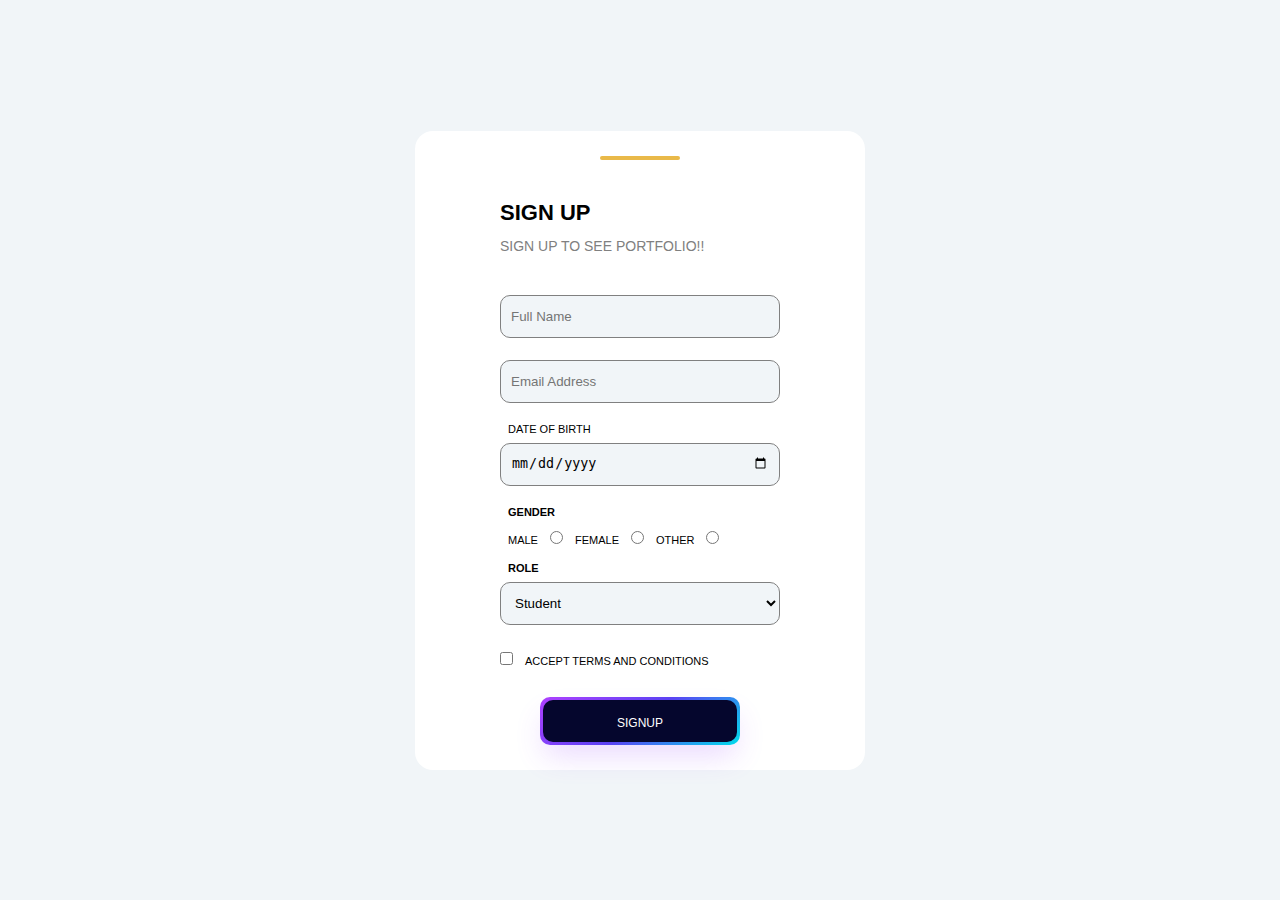
<file: index.html>
<!DOCTYPE html>
<html lang="en">
<head>
    <meta charset="UTF-8">
    <meta http-equiv="X-UA-Compatible" content="IE=edge">
    <meta name="viewport" content="width=device-width, initial-scale=1.0">
    <title>Registration</title>
    <link rel="stylesheet" href="./css/register.css" />
</head>
<body>
    <div class="main">
        
        <div class="form-box">
            
            <div class="input-box">
                <div class="underline"></div>
                <div class="title">
                <h1>SIGN UP</h1>
                <P>SIGN UP TO SEE PORTFOLIO!!</P>
                </div>
                <input class="inputs" type="text" id="uname" name="uname" placeholder="Full Name" />
                <input class="inputs" type="email" id="email" name="email" placeholder="Email Address" />
                <label>Date of Birth</label>
                <input class="inputs" type="date" id="dob" name="dob" placeholder="Date of Birth" />
                <label class="add-on">Gender</label>
                <div class="radio-group">
                    <label>Male</label>
                    <input type="radio" value="Female" />
                    <label>Female</label>
                    <input type="radio" value="Other" />
                    <label>Other</label>
                    <input type="radio" value="Male" />
                </div>
                <label class="add-on" for="languages">Role</label>
                <select class="inputs" name="" id="languages">
                <option value="">Student</option>
                <option value="">Teacher</option>
                </select>
                <div class="radio-group">
                    <input type="checkbox" id="vehicle1" name="vehicle1" value="Bike">
                    <label for="vehicle1">ACCEPT TERMS AND CONDITIONS</label><br>
                </div>
                <br />
                <div class="button-box">
                <a href="./home.html" class="button-64" role="button"><span class="text">SIGNUP</span></a></div>
            </div>
        </div>
    </div>
</body>
</html>
</file>
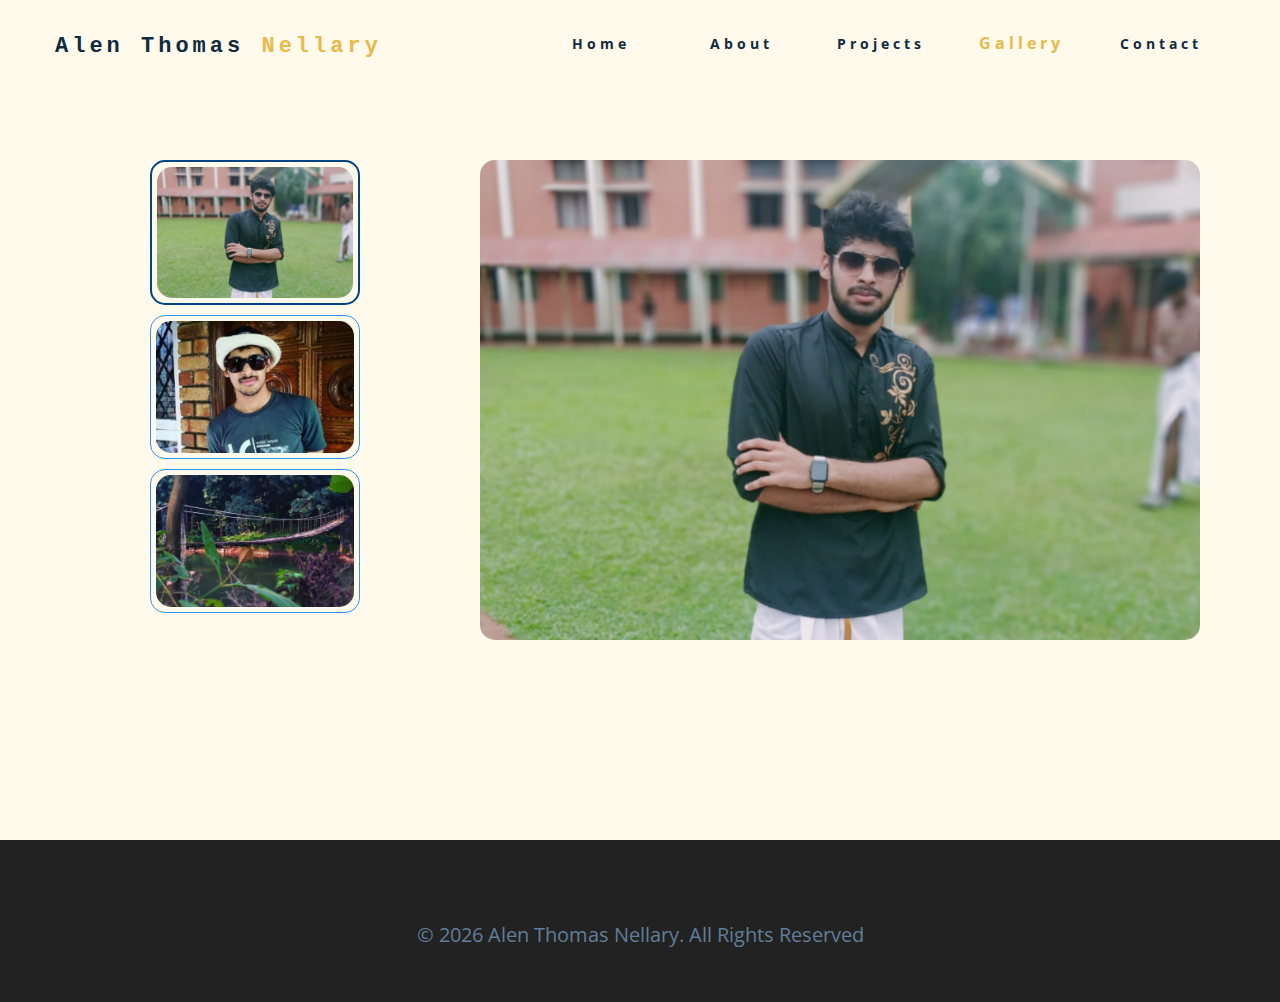
<file: gallery.html>
<!DOCTYPE html>
<html lang="en">
<head>
    <meta charset="UTF-8" />
    <meta http-equiv="X-UA-Compatible" content="IE=edge,chrome=1"> 
    <meta name="viewport" content="width=device-width, initial-scale=1.0"> 
    <title>Alen Thomas Nellary || Gallery</title>
	<meta name="description" content="This is very simple and easy to navigate image gallery using CSS. The gallery show a big image and change on clicking the thumbnail." />
    <meta name="author" content="Codeconvey" />
    <!--Only for demo purpose - no need to add.-->
    <link rel="stylesheet" type="text/css" href="./css/styles.css" />
    <link rel="stylesheet" type="text/css" href="./css/gallery.css" />
</head>
<body>
  <nav class="nav" id="nav">
    <div class="nav-center">
      <!-- nav header -->
      <div class="nav-header">
        <h1 class="name-logo">Alen Thomas <span style="color: #e9b949;">Nellary</span></h1>
        <!-- <img src="./images/logo.svg" class="nav-logo" alt="nav logo" /> -->
        <button class="nav-btn" id="nav-btn">
          <i class="fas fa-bars"></i>
        </button>
      </div>
      <!-- nav-links -->
      <ul class="nav-links">
        <li>
          <a href="home.html">home</a>
        </li>
        <li>
          <a href="about.html">about</a>
        </li>
        <li>
          <a href="projects.html">projects</a>
        </li>
        <li>
          <a style="color: #e9b949; font-size: 16px;">gallery</a>
        </li>
        <li>
          <a href="contact.html">contact</a>
        </li>
      </ul>
    </div>
  </nav>
  <!-- end of navbar -->
  <!-- sidebar -->
  <aside class="sidebar" id="sidebar">
    <div>
      <button class="close-btn" id="close-btn">
        <i class="fas fa-times"></i>
      </button>
      <!-- nav-links -->
      <ul class="sidebar-links">
        <li>
          <a href="home.html">home</a>
        </li>
        <li>
          <a href="about.html">about</a>
        </li>
        <li>
          <a href="projects.html">projects</a>
        </li>
        <li>
          <a href="projects.html">gallery</a>
        </li>
        <li>
          <a href="projects.html">contact</a>
        </li>
      </ul>
      <!-- social icons -->
      <ul class="social-icons">
        <li>
          <a href="https://www.twitter.com" class="social-icon">
            <i class="fab fa-facebook"></i>
          </a>
        </li>
        <li>
          <a href="https://www.twitter.com" class="social-icon">
            <i class="fab fa-linkedin"></i>
          </a>
        </li>
        <li>
          <a href="https://www.twitter.com" class="social-icon">
            <i class="fab fa-squarespace"></i>
          </a>
        </li>
        <li>
          <a href="https://www.twitter.com" class="social-icon">
            <i class="fab fa-behance"></i>
          </a>
        </li>
        <li>
          <a href="https://www.twitter.com" class="social-icon">
            <i class="fab fa-instagram"></i>
          </a>
        </li>
      </ul>
    </div>
  </aside>
  <!-- end of sidebar -->
  <!-- header -->
<section style="background-color: hsl(45, 100%, 96%); padding: 80px 80px 80px 150px;">
    <div class="rt-container">
          <div class="col-rt-12">
              
              <div class="image-gallery">
                  <input id="tab1" type="radio" name="tabs" checked>
                  <label for="tab1"><img width="100" height="100" src="images/1.png"></label>  
                    
                  <input id="tab2" type="radio" name="tabs">
                  <label for="tab2"><img width="100" height="100" src="images/2.jpg"></label>  
                    
                  <input id="tab3" type="radio" name="tabs">
                  <label for="tab3"><img width="100" height="100" src="images/3.png"></label>

                  <section id="content1" style="margin-left: 120px;">
                    <img src="images/1.png">
                  </section>  
                    
                  <section id="content2" style="margin-left: 120px;">
                    <img src="images/2.jpg">
                  </section>
                    
                  <section id="content3" style="margin-left: 120px;">
                    <img src="images/3.png">
                  </section>
			  </div>

		</div>
    </div>
</section>
  <!--end of  blog -->
  <!-- footer -->
  <footer class="footer">
    <!-- social icons -->
    <ul class="social-icons">
      <li>
        <a href="https://github.com/alenthomas678" class="social-icon">
          <i class="fab fa-github"></i>
        </a>
      </li>
      <li>
        <a href="https://www.linkedin.com/in/alen-thomas-nellary-8861351b2" class="social-icon">
          <i class="fab fa-linkedin"></i>
        </a>
      </li>
      <li>
        <a href="https://www.facebook.com/alen.thomas.73550" class="social-icon">
          <i class="fab fa-facebook"></i>
        </a>
      </li>
      <li>
        <a href="https://www.instagram.com/alen_.678" class="social-icon">
          <i class="fab fa-instagram"></i>
        </a>
      </li>
    </ul>

    <p>&copy; <span id="date"></span> alen thomas nellary. all rights reserved</p>
  </footer>
  <script src="./js/app.js"></script>
</body>
</html>
</file>
<file: css/register.css>
* {
    margin: 0;
    padding: 0;
    box-sizing: border-box;
}

.main {
    background: #f1f5f8;
    width: 100vw;
    height: 100vh;
    display: flex;
    justify-content: center;
    align-items: center;
}

label {
    font-family: 'Lucida Sans', 'Lucida Sans Regular', 'Lucida Grande', 'Lucida Sans Unicode', Geneva, Verdana, sans-serif;
    font-size: 11px;
    margin: 4px 8px 2px 8px;
    text-transform: uppercase;
}

.add-on {
    font-weight: bold;
}

.label-1 {
    margin-top: 25px;
}

.title {
    margin-bottom: 35px;
    margin-top: 20px;
    
    font-family:'Gill Sans', 'Gill Sans MT', Calibri, 'Trebuchet MS', sans-serif
}

.title h1 {
    font-size: 22px;
    font-weight: bold;
}

.title p {
    font-size: 14px;
    color: grey;
    margin-top: 12px;
}

.underline {
    width: 5rem;
    height: 0.25rem;
    margin-bottom: 1.25rem;
    background: hsl(42, 78%, 60%);
    margin-left: auto;
    margin-right: auto;
    border-radius: 10px;
  }

.inputs {
    width: 280px;
    height: 43px;
    border: 1.5px solid grey;
    border-radius: 10px;
    margin-top: 6px;
    margin-bottom: 16px;
    background: #f1f5f8;
    padding: 10px;
    color: #000;
}

.inputs2 {
  width: 280px;
  border: 1.5px solid grey;
  border-radius: 10px;
  margin-top: 6px;
  margin-bottom: 16px;
  background: #f1f5f8;
  padding: 10px;
  color: #000;
}

.radio-group {
    display: inline-block;
    margin: 10px 0px;
}

.form-box {
    display: flex;
    justify-content: center;
    width: 450px;
    min-height: 200px;
    background: #ffffff;
    border-radius: 18px;
}

.input-box {
    display: flex;
    flex-direction: column;
    padding: 25px;
}

.button-64 {
  align-items: center;
  background-image: linear-gradient(144deg,#AF40FF, #5B42F3 50%,#00DDEB);
  border: 0;
  border-radius: 10px;
  box-shadow: rgba(151, 65, 252, 0.2) 0 15px 30px -5px;
  box-sizing: border-box;
  color: #FFFFFF;
  display: flex;
  font-family: Phantomsans, sans-serif;
  font-size: 12px;
  justify-content: center;
  max-width: 200px;
  min-width: 120px;
  padding: 3px;
  text-decoration: none;
  user-select: none;
  -webkit-user-select: none;
  touch-action: manipulation;
  white-space: nowrap;
  cursor: pointer;
  text-align: center;
}

.button-64:active,
.button-64:hover {
  outline: 0;
}

.button-64 span {
  background-color: rgb(5, 6, 45);
  padding: 16px 24px;
  border-radius: 10px;
  width: 200px;
  height: 42px;
  transition: 300ms;
}

.button-64:hover span {
  background: none;
}

@media (min-width: 768px) {
  .button-64 {
    font-size: 12px;
    min-width: 200px;
  }
}

.button-box {
    width: 100%;
    display: flex;
    justify-content: center;
}
</file>
<file: css/styles.css>
/*
=============== 
Fonts
===============
*/
@import url("https://fonts.googleapis.com/css?family=Open+Sans|Roboto:400,700&display=swap");

/*
=============== 
Variables
===============
*/

:root {
  /* dark shades of primary color*/
  --clr-primary-1: hsl(43, 86%, 17%);
  --clr-primary-2: hsl(43, 77%, 27%);
  --clr-primary-3: hsl(43, 72%, 37%);
  --clr-primary-4: hsl(42, 63%, 48%);
  /* primary/main color */
  --clr-primary-5: hsl(42, 78%, 60%);
  /* lighter shades of primary color */
  --clr-primary-6: hsl(43, 89%, 70%);
  --clr-primary-7: hsl(43, 90%, 76%);
  --clr-primary-8: hsl(45, 86%, 81%);
  --clr-primary-9: hsl(45, 90%, 88%);
  --clr-primary-10: hsl(45, 100%, 96%);
  /* darkest grey - used for headings */
  --clr-grey-1: hsl(209, 61%, 16%);
  --clr-grey-2: hsl(211, 39%, 23%);
  --clr-grey-3: hsl(209, 34%, 30%);
  --clr-grey-4: hsl(209, 28%, 39%);
  /* grey used for paragraphs */
  --clr-grey-5: hsl(210, 22%, 49%);
  --clr-grey-6: hsl(209, 23%, 60%);
  --clr-grey-7: hsl(211, 27%, 70%);
  --clr-grey-8: hsl(210, 31%, 80%);
  --clr-grey-9: hsl(212, 33%, 89%);
  --clr-grey-10: hsl(210, 36%, 96%);
  --clr-white: #fff;
  --ff-primary: "Roboto", sans-serif;
  --ff-secondary: "Open Sans", sans-serif;
  --transition: all 0.3s linear;
  --spacing: 0.25rem;
  --radius: 1rem;
  --light-shadow: 0 5px 15px rgba(0, 0, 0, 0.1);
  --dark-shadow: 0 5px 15px rgba(0, 0, 0, 0.2);
  --max-width: 1170px;
}
/*
=============== 
Global Styles
===============
*/

*,
::after,
::before {
  margin: 0;
  padding: 0;
  box-sizing: border-box;
}
body {
  font-family: var(--ff-secondary);
  background: var(--clr-white);
  color: var(--clr-grey-1);
  line-height: 1.5;
  font-size: 0.875rem;
}
ul {
  list-style-type: none;
}
li {
  margin-right: 20px;
}
a {
  text-decoration: none;
}
img:not(.nav-logo) {
  width: 100%;
  display: block;
}

h1,
h2,
h3,
h4 {
  letter-spacing: var(--spacing);
  text-transform: capitalize;
  line-height: 1.25;
  margin-bottom: 0.75rem;
  font-family: var(--ff-primary);
}
h1 {
  font-size: 3rem;
}
h2 {
  font-size: 2rem;
}
h3 {
  font-size: 1.25rem;
}
h4 {
  font-size: 0.875rem;
}
p {
  margin-bottom: 1.25rem;
  color: var(--clr-grey-5);
}
@media screen and (min-width: 800px) {
  h1 {
    font-size: 4rem;
  }
  h2 {
    font-size: 2.5rem;
  }
  h3 {
    font-size: 1.75rem;
  }
  h4 {
    font-size: 0.9rem;
  }
  body {
    font-size: 1rem;
  }
  h1,
  h2,
  h3,
  h4 {
    line-height: 1;
  }
}
/*  global classes */

.btn {
  text-transform: uppercase;
  background: var(--clr-primary-5);
  color: var(--clr-primary-1);
  padding: 0.375rem 0.75rem;
  letter-spacing: var(--spacing);
  display: inline-block;
  font-weight: 700;
  -webkit-transition: var(--transition);
  transition: var(--transition);
  font-size: 0.875rem;
  border: 2px solid transparent;
  cursor: pointer;
  box-shadow: 0 1px 3px rgba(0, 0, 0, 0.2);
  border-radius: var(--radius);
}
.btn:hover {
  color: var(--clr-primary-1);
  background: var(--clr-primary-7);
}
/* section */
.section {
  padding: 5rem 0;
}

.section-center {
  width: 90vw;
  margin: 0 auto;
  max-width: 1170px;
}
@media screen and (min-width: 992px) {
  .section-center {
    width: 95vw;
  }
}
/* added during recording */
.underline {
  width: 5rem;
  height: 0.25rem;
  margin-bottom: 1.25rem;
  background: var(--clr-primary-5);
  margin-left: auto;
  margin-right: auto;
}
.underline2 {
  width: 5rem;
  height: 0.15rem;
  margin-bottom: 1.25rem;
  background: var(--clr-primary-5);
}
.underline3 {
  width: 5rem;
  height: 0.15rem;
  margin-bottom: 1.25rem;
  margin-left: auto;
  margin-right: auto;
  background: grey;
}
.section-title {
  margin-bottom: 4rem;
  text-align: center;
}
.bg-grey {
  background: var(--clr-grey-10);
}
/*
=============== 
Navbar
===============
*/
.nav-links {
  display: none;
}
.nav {
  height: 5rem;
  padding: 1rem;
  display: grid;
  -webkit-box-align: center;
  align-items: center;
  -webkit-transition: var(--transition);
  transition: var(--transition);
}
.nav-center {
  width: 100%;
  max-width: 1170px;
  margin: 0 auto;
}
.nav-header {
  display: grid;
  grid-template-columns: auto 1fr;
  -webkit-box-align: center;
  align-items: center;
}
.nav-btn {
  background: transparent;
  border-color: transparent;
  color: var(--clr-primary-5);
  font-size: 2rem;
  cursor: pointer;
  justify-self: end;
}
.name-logo {
  font-size: 22px;
  margin-top: 20px;
  font-family: monospace;
  text-transform: capitalize;
}

@media screen and (min-width: 768px) {
  .nav {
    background: var(--clr-primary-10);
  }
  .nav-btn {
    display: none;
  }
  .nav-links {
    display: grid;
    grid-template-columns: repeat(5, 1fr);
    justify-items: center;
    -webkit-column-gap: 2rem;
    -moz-column-gap: 2rem;
    column-gap: 2rem;
    justify-self: end;
  }
  .nav-links a {
    text-transform: capitalize;
    color: var(--clr-grey-1);
    font-weight: bold;
    letter-spacing: var(--spacing);
    -webkit-transition: var(--transition);
    transition: var(--transition);
    font-size: 14px;
  }
  .nav-links a:hover {
    color: var(--clr-primary-5);
  }
  .nav-center {
    display: grid;
    grid-template-columns: auto 1fr;
    -webkit-box-align: center;
    align-items: center;
  }
}
/* fixed navbar */
.navbar-fixed {
  position: fixed;
  top: 0;
  left: 0;
  width: 100%;
  background: var(--clr-white);
  z-index: 2;
  box-shadow: var(--light-shadow);
}
/*
=============== 
Sidebar
===============
*/
.sidebar {
  position: fixed;
  top: 0;
  left: 0;
  width: 100%;
  height: 100%;
  background: var(--clr-grey-10);
  z-index: 4;
  display: grid;
  /* align-items: center;
  justify-content: center; */
  place-items: center;
  -webkit-transition: var(--transition);
  transition: var(--transition);
  /* add later */
  -webkit-transform: translateX(-100%);
  transform: translateX(-100%);
}
/* toggle sidebar */
.show-sidebar {
  -webkit-transform: translateX(0);
  transform: translateX(0);
}
.sidebar-links {
  text-align: center;
}
.sidebar-links a {
  font-size: 2rem;
  text-transform: capitalize;
  -webkit-transition: var(--transition);
  transition: var(--transition);
  color: var(--clr-grey-5);
  letter-spacing: var(--spacing);
  display: inline-block;
  margin-bottom: 1.5rem;
}
.sidebar-links a:hover {
  color: var(--clr-primary-5);
}
.social-icons {
  display: grid;
  margin-top: 3rem;
  width: 20rem;
  grid-template-columns: repeat(5, 1fr);
  justify-items: center;
}
.social-icon {
  font-size: 1.5rem;
  color: var(--clr-grey-1);
  -webkit-transition: var(--transition);
  transition: var(--transition);
}
.social-icon:hover {
  color: var(--clr-primary-5);
}
.close-btn {
  position: absolute;
  top: 1rem;
  right: 1rem;
  font-size: 3rem;
  background: transparent;
  border: transparent;
  -webkit-transition: var(--transition);
  transition: var(--transition);
  color: #bb2525;
  cursor: pointer;
}
.close-btn:hover {
  color: #e66b6b;
}
/*
=============== 
Hero
===============
*/
/* underline added to globals */
.hero .underline {
  margin-bottom: 0.5rem;
  margin-left: 0;
}
.hero-img {
  display: none;
}
.hero {
  background: var(--clr-primary-10);
}
.hero-center {
  min-height: calc(100vh - 5rem);
  display: grid;
  place-items: center;
}
.hero-info h4 {
  color: var(--clr-grey-5);
}
.hero-icons {
  justify-items: start;
}
.hero-btn {
  margin-top: 1.25rem;
}
@media screen and (min-width: 992px) {
  .hero-img {
    display: block;
    position: relative;
  }
  .hero-center {
    grid-template-columns: 1fr 1fr;
  }

  .hero-img::before,
  .about-img::before {
    content: "";
    position: absolute;
    width: 100%;
    height: 100%;
    border: 0.1rem solid var(--clr-primary-5);
    top: 2rem;
    right: -2rem;
    border-radius: var(--radius);
  }
}
.hero-photo {
  max-width: 20rem;
  max-height: 30rem;
  -o-object-fit: cover;
  object-fit: cover;
  border-radius: var(--radius);
  position: relative;
}
/*
=============== 
About
===============
*/
/* section title added to globals */
.about-title {
  text-align: left;
  margin-bottom: 2rem;
}
.about-title .underline {
  margin-left: 0;
}
.about-center {
  display: grid;
  gap: 3rem 2rem;
}
.about-img {
  justify-self: center;
}
@media screen and (min-width: 992px) {
  .about-center {
    grid-template-columns: 1fr 1fr;
  }
  .about-img {
    position: relative;
    padding: 20px;
  }
  .about-img::before {
    left: 0rem;
  }
  .about-info {
    align-self: center;
  }
}
/*
=============== 
Services
===============
*/
/* bg-grey in globals */
.service {
  background: var(--clr-white);
  padding: 3rem 1.5rem;
  margin-bottom: 2rem;
  border-radius: var(--radius);
  text-align: center;
  -webkit-transition: var(--transition);
  transition: var(--transition);
}
.service-icon {
  font-size: 2rem;
  margin-bottom: 1.5rem;
}
.service .underline {
  width: 3rem;
  height: 0.12rem;
  -webkit-transition: var(--transition);
  transition: var(--transition);
}
.service p {
  -webkit-transition: var(--transition);
  transition: var(--transition);
}
.service:hover {
  background: var(--clr-primary-5);
  color: var(--clr-white);
}
.service:hover p {
  color: var(--clr-white);
}
.service:hover .underline {
  background: var(--clr-white);
}
@media screen and (min-width: 676px) {
  .services-center {
    display: grid;
    grid-template-columns: 1fr 1fr;
    -webkit-column-gap: 2rem;
    -moz-column-gap: 2rem;
    column-gap: 2rem;
  }
}
@media screen and (min-width: 992px) {
  .services-center {
    grid-template-columns: 1fr 1fr 1fr;
  }
}
/* talk about small screen 
without grid different setup */
/*
=============== 
Projects
===============
*/
.projects-text {
  width: 85vw;
  max-width: 30rem;
  margin: 0 auto;
}
.project {
  position: relative;
  background: var(--clr-primary-5);
  border-radius: var(--radius);
  margin-bottom: 2rem;
}
.project-info {
  text-align: center;
  color: var(--clr-white);
  position: absolute;
  top: 50%;
  left: 50%;
  -webkit-transform: translate(-50%, -50%);
  transform: translate(-50%, -50%);
  -webkit-transition: var(--transition);
  transition: var(--transition);
  opacity: 0;
}
.project-info p {
  text-transform: capitalize;
  color: var(--clr-white);
}
.project:hover .project-info {
  opacity: 1;
}
.project-img {
  -webkit-transition: var(--transition);
  transition: var(--transition);
  border-radius: var(--radius);
  height: 15rem;
  -o-object-fit: cover;
  object-fit: cover;
}
.project:hover .project-img {
  opacity: 0.1;
}
.project::after {
  content: "";
  position: absolute;
  top: 0;
  left: 0;
  width: 100%;
  height: 100%;
  border: 0.25rem solid var(--clr-white);
  border-radius: var(--radius);
  -webkit-transition: var(--transition);
  transition: var(--transition);
  opacity: 0;
}
.project:hover::after {
  opacity: 1;
  -webkit-transform: scale(0.8);
  transform: scale(0.8);
}
@media screen and (min-width: 676px) {
  .projects-center {
    display: grid;
    grid-template-columns: 1fr 1fr;
    -webkit-column-gap: 2rem;
    -moz-column-gap: 2rem;
    column-gap: 2rem;
  }
}
@media screen and (min-width: 992px) {
  .projects-center {
    grid-template-columns: repeat(3, 1fr);
  }
}
@media screen and (min-width: 1170px) {
  .projects-center {
    grid-template-rows: 200px 200px;
    gap: 1rem;
    grid-template-areas:
      "a b b"
      "a c d";
  }
  .project-img {
    height: 100%;
  }
  .project {
    height: 100%;
  }
  .project-1 {
    grid-area: a;
  }
  .project-2 {
    grid-area: b;
  }
  .project-3 {
    grid-area: c;
  }
  .project-4 {
    grid-area: d;
  }
}
/*
=============== 
Connect
===============
*/
.connect {
  min-height: 40vh;
  position: relative;
  padding: 10rem 0 5rem 0;
  margin: 5rem 0;
}
.video-container {
  position: absolute;
  top: 0;
  left: 0;
  width: 100%;
  height: 100%;
  -o-object-fit: cover;
  object-fit: cover;
  z-index: -2;
}
.connect::after {
  content: "";
  position: absolute;
  top: 0;
  left: 0;
  width: 100%;
  height: 100%;
  background: var(--clr-white);
  /* background: rgba(0, 0, 0, 0.6); */
  opacity: 0.7;
  z-index: -1;
}
.connect {
  display: grid;
  place-items: center;
}
.video-banner .section-title {
  margin-bottom: 2rem;
}
.video-text {
  max-width: 30rem;
}
.video-banner {
  background: var(--clr-primary-10);
  padding: 3rem 5rem 12rem 5rem;
  text-align: center;

  -webkit-clip-path: polygon(
    0% 0%,
    100% 0%,
    100% 75%,
    75% 75%,
    75% 100%,
    50% 75%,
    0% 75%
  );
  clip-path: polygon(
    0% 0%,
    100% 0%,
    100% 75%,
    75% 75%,
    75% 100%,
    50% 75%,
    0% 75%
  );
}
.connect {
  -webkit-clip-path: polygon(
    50% 0%,
    100% 10%,
    100% 90%,
    50% 100%,
    0 90%,
    0 10%
  );
  clip-path: polygon(50% 0%, 100% 10%, 100% 90%, 50% 100%, 0 90%, 0 10%);
}
/*
=============== 
Skills
===============
*/
@media screen and (min-width: 768px) {
  .skills-center {
    display: grid;
    grid-template-columns: 1fr 1fr;
    -webkit-column-gap: 2rem;
    -moz-column-gap: 2rem;
    column-gap: 2rem;
  }
}
.skills {
  background: var(--clr-primary-9);
}
.skills h3 {
  margin: 1.5rem 0;
  color: var(--clr-primary-1);
}
.skill {
  margin-bottom: 1.25rem;
}
.skill p {
  margin-bottom: 0.5rem;
  text-transform: capitalize;
  color: var(--clr-primary-1);
}
.skill-container {
  background: var(--clr-white);
  height: 1rem;
  width: 100%;
  border-radius: var(--radius);
  position: relative;
}
.skill-value {
  position: absolute;
  top: 0;
  left: 0;
  background: var(--clr-primary-5);
  height: 100%;
  width: 50%;
  border-radius: var(--radius);
}
.value-60 {
  width: 60%;
}
.value-70 {
  width: 70%;
}
.value-80 {
  width: 80%;
}
.value-85 {
  width: 85%;
}
.value-90 {
  width: 90%;
}
.skill-text {
  position: absolute;
  top: -2rem;
  left: 50%;
  -webkit-transform: translateX(-50%);
  transform: translateX(-50%);
}
.skill-text-60 {
  left: 60%;
}
.skill-text-70 {
  left: 70%;
}
.skill-text-80 {
  left: 80%;
}
.skill-text-85 {
  left: 85%;
}
.skill-text-90 {
  left: 90%;
}
/*
=============== 
Timeline
===============
*/
.timeline-center {
  width: 80vw;
  max-width: 40rem;
}
.timeline-item {
  border-top: 2px dashed var(--clr-primary-5);
  margin: 0;
  padding: 4rem 2rem;
  position: relative;
}
.timeline p {
  margin-bottom: 0;
}
.timeline-item:nth-child(even) {
  border-left: 2px dashed var(--clr-primary-5);
  border-top-left-radius: 2rem;
  border-bottom-left-radius: 2rem;

  margin-right: 2rem;
  padding-right: 0;
}
.timeline-item:nth-child(odd) {
  border-right: 2px dashed var(--clr-primary-5);
  border-top-right-radius: 2rem;
  border-bottom-right-radius: 2rem;
  margin-left: 2rem;
  padding-left: 0;
}
.timeline-item:first-child {
  border-top: 0;
  border-top-right-radius: 0;
}
.timeline-item:last-child {
  border-bottom-left-radius: 0;
}
.number {
  position: absolute;
  top: 50%;
  -webkit-transform: translate(-50%, -50%);
  transform: translate(-50%, -50%);
  margin-bottom: 0;
  background: var(--clr-primary-5);
  width: 2rem;
  height: 2rem;
  border-radius: 50%;
  display: grid;
  place-items: center;
  color: var(--clr-primary-1);
  font-weight: bold;
}
.timeline-item:nth-child(even) .number {
  left: 0;
}
.timeline-item:nth-child(odd) .number {
  right: 0;
  -webkit-transform: translate(50%, -50%);
  transform: translate(50%, -50%);
}
/*
=============== 
Blog
===============
*/
.blog {
  background: var(--clr-grey-10);
}
.card {
  height: 27rem;
  position: relative;
  /* talk later */
  -webkit-perspective: 1500px;
  perspective: 1500px;
}
.card-side {
  -webkit-transition: all 2s linear;
  transition: all 2s linear;
  -webkit-backface-visibility: hidden;
  backface-visibility: hidden;
  position: absolute;
  top: 0;
  left: 0;
  width: 100%;
  height: 100%;
  border-radius: var(--radius);
  -webkit-transform: translate3d(0, 0, 0);
  visibility: visible;
}
.card-front {
  background: var(--clr-white);
}
.card-back {
  background: var(--clr-primary-10);
  -webkit-transform: rotateY(180deg);
  transform: rotateY(180deg);
  display: grid;
  place-items: center;
}
.card:hover .card-front {
  -webkit-transform: rotateY(-180deg);
  transform: rotateY(-180deg);
}
.card:hover .card-back {
  -webkit-transform: rotateY(0);
  transform: rotateY(0);
}
/* rest of the styles */
.card-info {
  padding: 1rem 1.5rem;
}
.card-front img {
  height: 13rem;
  -o-object-fit: cover;
  object-fit: cover;
  border-top-left-radius: var(--radius);
  border-top-right-radius: var(--radius);
}
.card-footer {
  display: grid;
  grid-template-columns: auto 1fr;
  -webkit-box-align: center;
  align-items: center;
}
.card-footer img {
  width: 2rem;
  height: 2rem;
  -o-object-fit: cover;
  object-fit: cover;
  border-radius: 50%;
}
.card-footer p {
  margin-bottom: 0;
  text-transform: uppercase;
  justify-self: end;
  color: var(--clr-primary-5);
  font-size: 0.85rem;
}
.blog-center {
  display: grid;
  grid-template-columns: repeat(auto-fill, minmax(330px, 1fr));
  gap: 3rem 1rem;
}
/*
=============== 
Footer
===============
*/
.footer {
  padding-bottom: 2rem;
  background: #222;
  display: grid;
  place-items: center;
}
.footer .social-icons {
  margin-bottom: 2rem;
}
.footer .social-icon {
  color: var(--clr-primary-5);
}
.footer .social-icon:hover {
  color: var(--clr-primary-10);
}
.footer p {
  font-size: 1.25rem;
  text-transform: capitalize;
}
/*
=============== 
Single Page
===============
*/
.single-page {
  background: var(--clr-primary-10);
  min-height: calc(100vh - 5rem - 198px);
}
.page-info {
  max-width: 700px;
}
.page-info a {
  text-transform: uppercase;
  color: var(--clr-primary-5);
  -webkit-transition: var(--transition);
  transition: var(--transition);
}
.page-info a:hover {
  color: var(--clr-primary-1);
}

/*
=============== 
Products Page
===============
*/
.projects-hero {
  height: 40vh;
  background: var(--clr-primary-10);
  display: grid;
  place-items: center;
}
.projects-hero .section-title {
  margin-bottom: 0;
}
.single-project {
  background: var(--clr-grey-10);
  border-radius: var(--radius);
}
.project-container img {
  border-top-left-radius: var(--radius);
  border-top-right-radius: var(--radius);
}
.project-container {
  position: relative;
}
.project-icon {
  position: absolute;
  font-size: 1.75rem;
  bottom: 0;
  left: 50%;
  -webkit-transform: translate(-50%, 50%);
  transform: translate(-50%, 50%);
  width: 4rem;
  height: 4rem;
  display: grid;
  place-items: center;
  background: var(--clr-primary-5);
  border-radius: 50%;
  color: var(--clr-primary-1);
  border: 0.375rem solid var(--clr-grey-10);
}
.project-details {
  padding: 2rem 1.5rem;
}
.project-footer {
  display: grid;
  grid-template-columns: 1fr 1fr;
  color: var(--clr-primary-5);
}
.project-footer a {
  color: var(--clr-primary-5);
  text-transform: capitalize;
  -webkit-transition: var(--transition);
  transition: var(--transition);
  justify-self: end;
}
.project-footer a:hover {
  color: var(--clr-primary-1);
}
.projects-page-center {
  display: grid;
  grid-template-columns: repeat(auto-fill, minmax(330px, 1fr));
  gap: 3rem 1rem;
}
</file>
<file: css/gallery.css>
img {
  border-radius: 15px;
}

.image-gallery {
  display: flex;
  flex-flow: column wrap;
  height: 600px;
  margin: 0 auto;

}
.image-gallery section {
  display: none;
  margin-left: 20px;
width: 100%;
margin-top: 0;
margin-bottom: 0;
}
.image-gallery section img {
  height: auto;
  width: 100%;
max-width:720px;
}

.image-gallery input {
display: none;
}

.image-gallery label {
  border: 0.5px solid #3194ee;
  margin: 0 0 10px;
  padding: 5px;
  border-radius: 15px;
  text-align: center;
  width: 20%;
}
.image-gallery label:hover {
cursor: pointer;
}

.image-gallery label img {
  height: auto;
  width: 100%;
}
.image-gallery input:checked + label {
border: 2px solid #004481;
border-radius: 15px;
padding: 5px;
}

.image-gallery #tab1:checked ~ #content1,
.image-gallery #tab2:checked ~ #content2,
.image-gallery #tab3:checked ~ #content3 {
display: block;
}

@media only screen and (min-width:240px) and (max-width: 768px){

}
</file>
